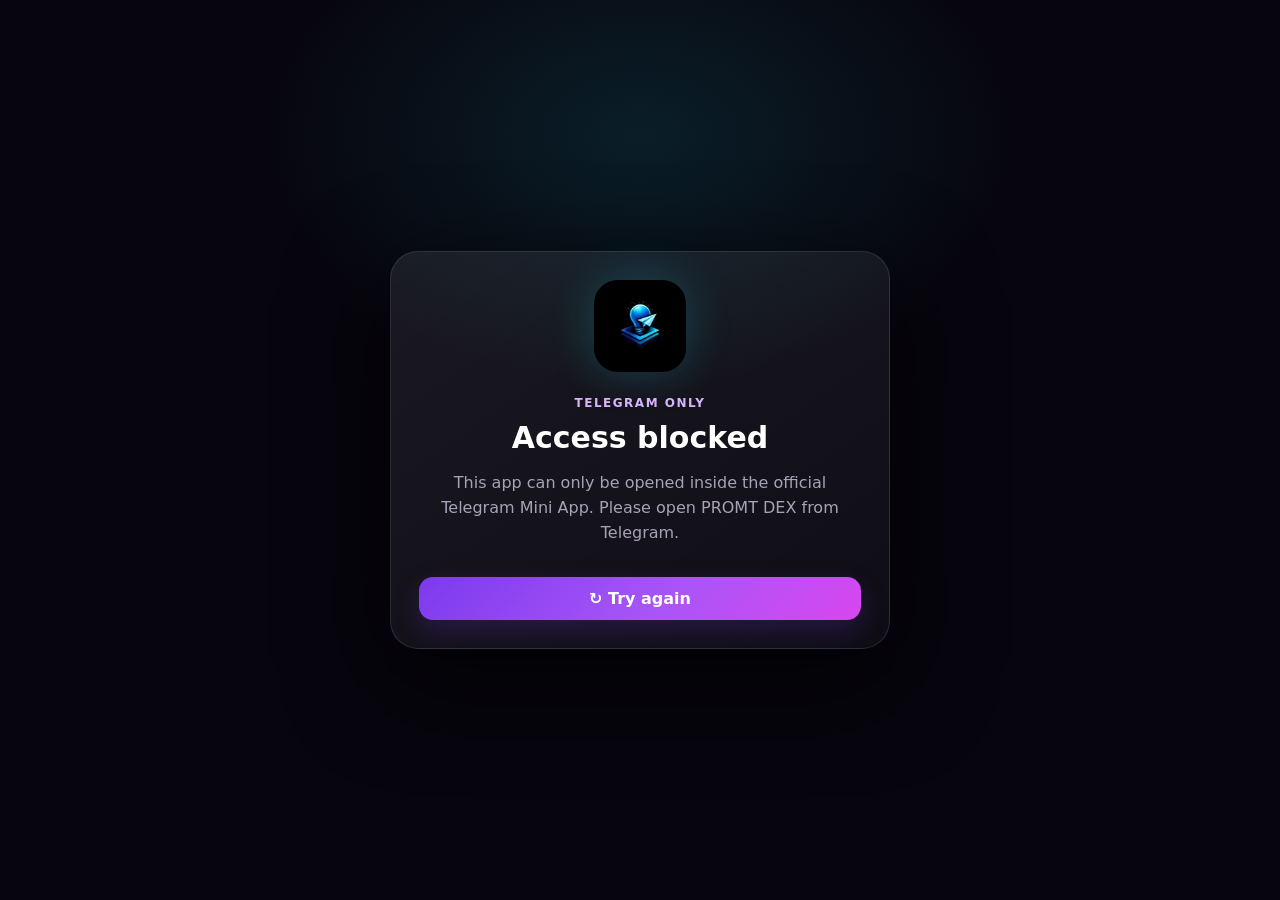
<file: index.html>
<!doctype html>
<html lang="en">
<head>
<meta charset="utf-8">
<meta name="viewport" content="width=device-width,initial-scale=1,viewport-fit=cover">
<meta name="theme-color" content="#07050d">
<meta name="description" content="PROMT DEX — premium AI prompts for Telegram.">
<meta name="robots" content="noindex,nofollow">
<title>PROMT DEX</title>
<link rel="icon" href="assets/logo.webp" type="image/webp">
<link rel="manifest" href="manifest.json">
<link rel="stylesheet" href="css/style.css">
<script src="https://telegram.org/js/telegram-web-app.js"></script>
<script id="monetag-sdk" src="//libtl.com/sdk.js" data-zone="11557345" data-sdk="show_11557345"></script>
</head>
<body>
<div id="app"></div>
<script type="module" src="js/app.js"></script>
</body>
</html>
</file>
<file: css/style.css>
*{box-sizing:border-box}
:root{--bg:#07050d;--surface:rgba(255,255,255,.065);--line:rgba(255,255,255,.11);--text:#fff;--muted:#a9a2b7;--accent:#a855f7;--accent2:#22d3ee;--gold:#fbbf24}
html{background:var(--bg);scroll-behavior:smooth}
body{margin:0;min-height:100vh;color:var(--text);font-family:Inter,ui-sans-serif,system-ui,-apple-system,BlinkMacSystemFont,"Segoe UI",sans-serif;background:
radial-gradient(900px 520px at 5% -5%,rgba(168,85,247,.30),transparent 62%),
radial-gradient(800px 500px at 100% 10%,rgba(34,211,238,.16),transparent 60%),
linear-gradient(145deg,#090611 0%,#07050d 48%,#0c0714 100%);overflow-x:hidden}
body:before{content:"";position:fixed;inset:-30%;z-index:-2;background:conic-gradient(from 180deg at 50% 50%,rgba(168,85,247,.12),rgba(34,211,238,.08),rgba(236,72,153,.10),rgba(168,85,247,.12));filter:blur(90px);animation:mesh 16s ease-in-out infinite alternate}
body:after{content:"";position:fixed;inset:0;z-index:-1;pointer-events:none;background-image:linear-gradient(rgba(255,255,255,.025) 1px,transparent 1px),linear-gradient(90deg,rgba(255,255,255,.025) 1px,transparent 1px);background-size:42px 42px;mask-image:linear-gradient(to bottom,black,transparent 72%)}
@keyframes mesh{0%{transform:translate3d(-4%,0,0) rotate(0deg) scale(1)}50%{transform:translate3d(4%,3%,0) rotate(18deg) scale(1.08)}100%{transform:translate3d(-2%,-3%,0) rotate(32deg) scale(1.03)}}
*{scrollbar-width:thin;scrollbar-color:#4b2c65 transparent}
button,input{font:inherit}button{cursor:pointer;color:inherit}
.app{width:min(760px,100%);margin:auto;min-height:100vh;padding-bottom:88px}
.header{position:sticky;top:0;z-index:30;display:flex;align-items:center;gap:12px;padding:12px 14px 11px;background:rgba(7,5,13,.70);backdrop-filter:blur(24px) saturate(160%);border-bottom:1px solid var(--line);box-shadow:0 12px 40px rgba(0,0,0,.18)}
.brand{font-weight:900;font-size:16px;letter-spacing:-.3px;display:flex;align-items:center;gap:8px;flex:1}.brandmark{width:30px;height:30px;border-radius:10px;display:grid;place-items:center;background:linear-gradient(135deg,#7c3aed,#d946ef 55%,#22d3ee);box-shadow:0 0 25px rgba(168,85,247,.38);animation:pulseGlow 3s ease-in-out infinite}
@keyframes pulseGlow{50%{box-shadow:0 0 34px rgba(34,211,238,.30)}}
.icon{width:40px;height:40px;border:1px solid var(--line);border-radius:13px;background:rgba(255,255,255,.055);display:grid;place-items:center;font-size:19px;transition:.22s}.icon:active{transform:scale(.92)}
.page{padding:14px}
.hero{position:relative;padding:24px 4px 18px;overflow:hidden}.hero:before{content:"";position:absolute;width:170px;height:170px;right:-70px;top:-50px;border-radius:50%;background:rgba(168,85,247,.20);filter:blur(40px);animation:float 7s ease-in-out infinite}
@keyframes float{50%{transform:translate(-15px,16px) scale(1.1)}}
.eyebrow{font-size:12px;font-weight:800;text-transform:uppercase;letter-spacing:1.5px;color:#d8b4fe}.hero h1{position:relative;font-size:clamp(29px,7vw,42px);line-height:1.03;letter-spacing:-1.5px;margin:10px 0}.hero p{position:relative;max-width:600px}
.muted{color:var(--muted);line-height:1.55}.chips{display:flex;gap:7px;overflow-x:auto;overflow-y:hidden;padding:3px 0 9px;scroll-snap-type:x proximity;scrollbar-width:none}.chips::-webkit-scrollbar{display:none}.chip{display:flex;align-items:center;gap:5px;flex:0 0 auto;scroll-snap-align:start;border:1px solid var(--line);background:rgba(255,255,255,.045);color:#d9d3e1;padding:7px 10px;border-radius:999px;font-size:11px;line-height:1;white-space:nowrap;transition:.22s}.chip:hover{transform:translateY(-1px);background:rgba(255,255,255,.08)}.chip.active{background:linear-gradient(135deg,#7c3aed,#a855f7);border-color:#c084fc;color:#fff;box-shadow:0 7px 22px rgba(124,58,237,.28)}
.sectionhead{display:flex;justify-content:space-between;align-items:center;margin:15px 0 10px}.sectionhead h2{font-size:19px;margin:0}
.searchwrap{position:relative;margin:2px 0 13px}.search{width:100%;height:50px;padding:0 45px 0 16px;border:1px solid var(--line);border-radius:16px;background:rgba(255,255,255,.065);color:#fff;outline:0;box-shadow:inset 0 1px 0 rgba(255,255,255,.04),0 10px 35px rgba(0,0,0,.13);transition:.2s}.search:focus{border-color:#a855f7;box-shadow:0 0 0 4px rgba(168,85,247,.12)}.searchicon{position:absolute;right:15px;top:14px;color:#bda8d2}
.grid{display:flex;flex-direction:column;gap:15px}.card{position:relative;overflow:hidden;border:1px solid var(--line);background:linear-gradient(150deg,rgba(255,255,255,.09),rgba(255,255,255,.035));border-radius:20px;box-shadow:0 18px 55px rgba(0,0,0,.28);cursor:pointer;transform:translateZ(0);animation:cardIn .45s both;transition:transform .22s,border-color .22s,box-shadow .22s}.card:hover{transform:translateY(-3px);border-color:rgba(192,132,252,.35);box-shadow:0 25px 65px rgba(0,0,0,.38)}@keyframes cardIn{from{opacity:0;transform:translateY(10px)}to{opacity:1;transform:none}}
.thumbwrap{position:relative;background:#161020}.thumb{display:block;width:100%;aspect-ratio:16/9;object-fit:cover}.thumbwrap:after{content:"";position:absolute;inset:0;background:linear-gradient(180deg,transparent 50%,rgba(0,0,0,.50))}
.favorite-btn{position:absolute;z-index:2;right:12px;bottom:12px;width:42px;height:42px;border:1px solid rgba(255,255,255,.20);border-radius:50%;background:rgba(5,4,9,.68);backdrop-filter:blur(12px);font-size:19px;box-shadow:0 8px 25px #0008}.favorite-btn:active{transform:scale(.9)}
.cardbody{padding:14px 15px 16px}.title{font-size:16px;font-weight:850;line-height:1.3;letter-spacing:-.2px}.meta{font-size:12px;color:#aaa1b8;margin-top:7px}.badge{display:inline-flex;align-items:center;gap:5px;margin-top:9px;padding:5px 9px;border-radius:999px;background:rgba(251,191,36,.10);border:1px solid rgba(251,191,36,.18);color:#fcd34d;font-size:11px;font-weight:800}
.btn{border:0;border-radius:14px;padding:12px 15px;background:linear-gradient(135deg,#7c3aed,#a855f7 55%,#d946ef);color:#fff;font-weight:800;text-decoration:none;display:inline-flex;align-items:center;justify-content:center;gap:7px;box-shadow:0 10px 28px rgba(124,58,237,.22);transition:.2s}.btn:hover{transform:translateY(-1px);filter:saturate(1.1)}.btn.secondary{background:rgba(255,255,255,.06);border:1px solid var(--line);box-shadow:none}
.actions{display:grid;grid-template-columns:1fr 1fr;gap:9px;margin-top:14px}.actions .btn:last-child{grid-column:1/-1}
.bottom{position:fixed;bottom:0;left:0;right:0;z-index:25;display:flex;justify-content:center}.nav{width:min(760px,100%);display:grid;grid-template-columns:repeat(4,1fr);padding:8px 10px calc(8px + env(safe-area-inset-bottom));background:rgba(9,7,15,.78);backdrop-filter:blur(25px) saturate(160%);border-top:1px solid var(--line);box-shadow:0 -15px 40px rgba(0,0,0,.25)}.nav button{background:none;border:0;color:#8f879d;font-size:10px;font-weight:700;padding:3px 0}.nav button.active{color:#d8b4fe}.nav span{display:block;font-size:20px;line-height:1.1;margin-bottom:3px}
.detail img{width:100%;aspect-ratio:16/9;object-fit:cover;border-radius:20px;border:1px solid var(--line);box-shadow:0 22px 60px #0006}.detail h1{font-size:27px;line-height:1.12;letter-spacing:-.8px}.tags{display:flex;gap:7px;flex-wrap:wrap}.tag{background:rgba(255,255,255,.055);border:1px solid var(--line);border-radius:9px;padding:6px 9px;font-size:12px;color:#d6ccdf}
.lock{position:relative;padding:18px;border:1px solid rgba(168,85,247,.30);background:linear-gradient(145deg,rgba(124,58,237,.14),rgba(34,211,238,.045));border-radius:20px;margin-top:16px;overflow:hidden}.lock:before{content:"";position:absolute;width:140px;height:140px;right:-70px;top:-70px;border-radius:50%;background:rgba(168,85,247,.20);filter:blur(30px)}
.blurred-prompt{position:relative;margin-top:12px;padding:16px;border:1px solid rgba(255,255,255,.09);border-radius:15px;background:rgba(0,0,0,.20);font-size:14px;line-height:1.7;color:#eee;filter:blur(7px);user-select:none;min-height:150px}.blur-cover{position:absolute;inset:0;display:grid;place-items:center;z-index:2;background:rgba(5,4,9,.20);backdrop-filter:blur(1px);font-weight:900;color:#fff;text-shadow:0 2px 15px #000}
.progress{height:7px;background:rgba(255,255,255,.10);border-radius:10px;overflow:hidden;margin:13px 0}.progress>i{display:block;height:100%;background:linear-gradient(90deg,#7c3aed,#d946ef,#22d3ee);animation:shine 2s linear infinite;background-size:200%}@keyframes shine{to{background-position:200%}}
.drawer{position:fixed;inset:0;z-index:50;background:rgba(0,0,0,.68);backdrop-filter:blur(6px);display:none}.drawer.open{display:block;animation:fade .2s}.drawerbox{height:100%;width:min(330px,88%);padding:22px;background:linear-gradient(160deg,#151021,#0c0912);box-shadow:20px 0 70px #0009;animation:slide .28s}.drawer a{display:flex;align-items:center;gap:11px;padding:14px 5px;color:#fff;text-decoration:none;border-bottom:1px solid rgba(255,255,255,.07);font-weight:700}@keyframes fade{from{opacity:0}to{opacity:1}}@keyframes slide{from{transform:translateX(-30px);opacity:.6}to{transform:none;opacity:1}}
.history-item{font-size:12px;color:#a9a2b7;padding:8px 0}
.popup-backdrop{position:fixed;inset:0;z-index:100;display:grid;place-items:center;padding:22px;background:rgba(0,0,0,.68);backdrop-filter:blur(12px);animation:fade .25s}.popup{width:min(520px,100%);padding:24px;border:1px solid rgba(255,255,255,.15);border-radius:26px;background:linear-gradient(145deg,rgba(25,16,39,.97),rgba(10,8,16,.97));box-shadow:0 30px 100px #000b;animation:pop .32s cubic-bezier(.2,.8,.2,1)}.popup-orb{width:55px;height:55px;border-radius:18px;display:grid;place-items:center;font-size:25px;background:linear-gradient(135deg,#7c3aed,#d946ef,#22d3ee);box-shadow:0 0 40px rgba(168,85,247,.35)}.popup h2{margin:18px 0 8px;font-size:25px}.popup .btn{width:100%;margin-top:15px}@keyframes pop{from{opacity:0;transform:translateY(18px) scale(.96)}to{opacity:1;transform:none}}
.empty{text-align:center;padding:34px 10px;border:1px dashed var(--line);border-radius:18px;color:var(--muted)}
.center{min-height:100vh;display:grid;place-content:center;text-align:center;padding:20px}
@media(max-width:430px){.page{padding:13px}.hero{padding-top:20px}.actions{grid-template-columns:1fr}.actions .btn:last-child{grid-column:auto}.cardbody{padding:13px}.title{font-size:15px}}

/* PROMT DEX additions */
.brand-logo{width:30px;height:30px;border-radius:9px;object-fit:cover;display:block;box-shadow:0 0 25px rgba(34,211,238,.28)}
.brand{min-width:0}.brand span:last-child{white-space:nowrap;overflow:hidden;text-overflow:ellipsis}
.favorite-btn svg,.actions .btn svg,.save-action svg{width:19px;height:19px;display:block}
.favorite-btn{display:grid;place-items:center}.favorite-btn.saved{color:#fbbf24;border-color:rgba(251,191,36,.35);box-shadow:0 8px 28px rgba(251,191,36,.12)}
.save-action{display:flex;align-items:center;justify-content:center;gap:7px}
.popup-orb{overflow:hidden}.popup-orb img{width:100%;height:100%;object-fit:cover}
.popup-actions{grid-template-columns:1fr 1fr}.popup-actions .btn:last-child{grid-column:auto}

/* SHARE POPUP */
.share-popup{max-width:560px}
.share-head{display:flex;align-items:flex-start;justify-content:space-between;gap:12px}
.share-head h2{margin:8px 0 0;font-size:21px}
.share-grid{display:grid;grid-template-columns:repeat(3,1fr);gap:10px;margin-top:18px}

.share-option{
  min-height:84px;
  border:1px solid var(--line);
  border-radius:17px;
  background:rgba(255,255,255,.055);
  color:#fff;
  display:flex;
  flex-direction:column;
  align-items:center;
  justify-content:center;
  gap:7px;
  transition:.2s;
  overflow:hidden;
}
.share-option:active{transform:scale(.96);background:rgba(255,255,255,.10)}

.share-option b{
  width:34px;
  height:34px;
  min-width:34px;
  min-height:34px;
  border-radius:11px;
  display:flex;
  align-items:center;
  justify-content:center;
  overflow:hidden;
  flex-shrink:0;
  background:linear-gradient(135deg,#2563eb,#06b6d4);
  font-size:17px;
  line-height:1;
}

.share-option b img{
  width:24px !important;
  height:24px !important;
  max-width:24px !important;
  max-height:24px !important;
  min-width:24px !important;
  min-height:24px !important;
  object-fit:contain !important;
  display:block !important;
  margin:0 !important;
  padding:0 !important;
}

.share-option span{
  font-size:11px;
  font-weight:800;
  color:#ddd;
  line-height:1.2;
}

.security-screen{min-height:100svh;display:grid;place-items:center;padding:22px;background:radial-gradient(600px 400px at 50% 15%,rgba(34,211,238,.12),transparent 65%),#07050d}
.security-card{width:min(500px,100%);padding:28px;text-align:center;border:1px solid var(--line);border-radius:28px;background:linear-gradient(145deg,rgba(255,255,255,.08),rgba(255,255,255,.035));box-shadow:0 30px 100px #000b}
.security-logo{width:92px;height:92px;border-radius:24px;object-fit:cover;margin:0 auto 20px;box-shadow:0 0 45px rgba(34,211,238,.24)}
.security-card h1{font-size:30px;margin:10px 0 8px}.security-card .btn{margin-top:15px;width:100%}
#unlockBtn:disabled{opacity:.68;cursor:wait}
@media(max-width:430px){
  .share-grid{grid-template-columns:repeat(2,1fr)}
  .popup-actions{grid-template-columns:1fr}
  .popup-actions .btn:last-child{grid-column:auto}
}

.card{content-visibility:auto;contain-intrinsic-size:360px 300px}.thumb{background:#161020}

.ad-cycle-note{margin:10px 0 0;padding:9px 11px;border:1px solid rgba(255,255,255,.08);border-radius:12px;background:rgba(255,255,255,.035);font-size:12px;color:#bdb4c8}.chip span{font-size:13px;line-height:1}

.nav-save-icon{
  width:20px !important;
  height:20px !important;
  display:block;
  margin:auto;
}

.nav-save-icon svg{
  width:18px !important;
  height:18px !important;
}

.popup{
  position:relative;
}

.popup-close{
  position:absolute;
  top:12px;
  right:12px;
  width:36px;
  height:36px;
  border:1px solid var(--line);
  border-radius:50%;
  background:rgba(255,255,255,.08);
  color:#fff;
  font-size:24px;
  display:grid;
  place-items:center;
}
.btn:disabled,.btn.ad-loading{opacity:.55;filter:grayscale(.65);cursor:wait;transform:none!important;box-shadow:none}
.ad-status{margin:10px 0 12px;padding:9px 11px;border:1px solid var(--line);border-radius:10px;background:rgba(255,255,255,.04);font-size:12px;color:#a9a9b5;text-align:center}
.ad-status[data-ok="1"]{color:#7ee2a8;border-color:rgba(126,226,168,.35)}

.description{
  white-space:pre-line;
  line-height:1.65;
}

/* Native image/link long-press protection for Telegram Android WebView. */
img,.no-long-press{
  -webkit-touch-callout:none;
  -webkit-user-select:none;
  user-select:none;
  -webkit-user-drag:none;
}
img{pointer-events:none}
.detail-image{width:100%}
.detail-image img{display:block}
.drawer button{cursor:pointer}
</file>
